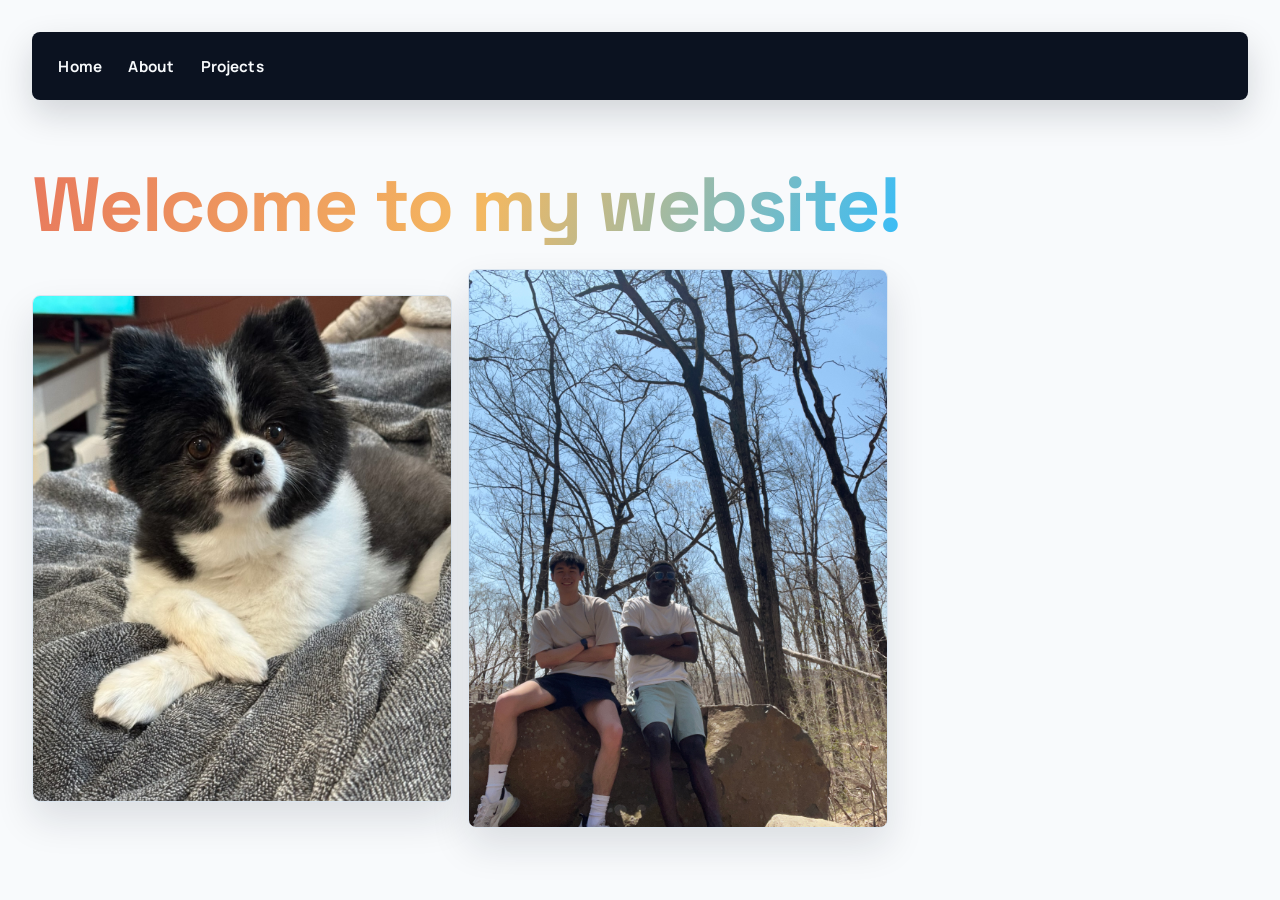
<file: index.html>
<html>
    <head>
        <title>Home Page</title>
        <link rel="preconnect" href="https://fonts.googleapis.com">
        <link rel="preconnect" href="https://fonts.gstatic.com" crossorigin>
        <link href="https://fonts.googleapis.com/css2?family=Manrope:wght@400;500;600;700&family=Space+Grotesk:wght@500;600;700&display=swap" rel="stylesheet">
        <link type="text/css" href="styles.css?v=2" rel="stylesheet"/>
    </head>

    <body>
        <div class="navbar">
            <a class="nav-option" href="index.html">Home</a>
            <a class="nav-option" href="about.html">About</a>
            <a class="nav-option" href="projects.html">Projects</a>
        </div>
        <h1>Welcome to my website!</h1>

        <section class="hero-images">
            <img src="images/photo1.jpg" alt="Screenshot or photo 1" class="hero-photo"/>
            <img src="images/photo2.jpg" alt="Screenshot or photo 2" class="hero-photo"/>
        </section>
    </body>
</html>
</file>
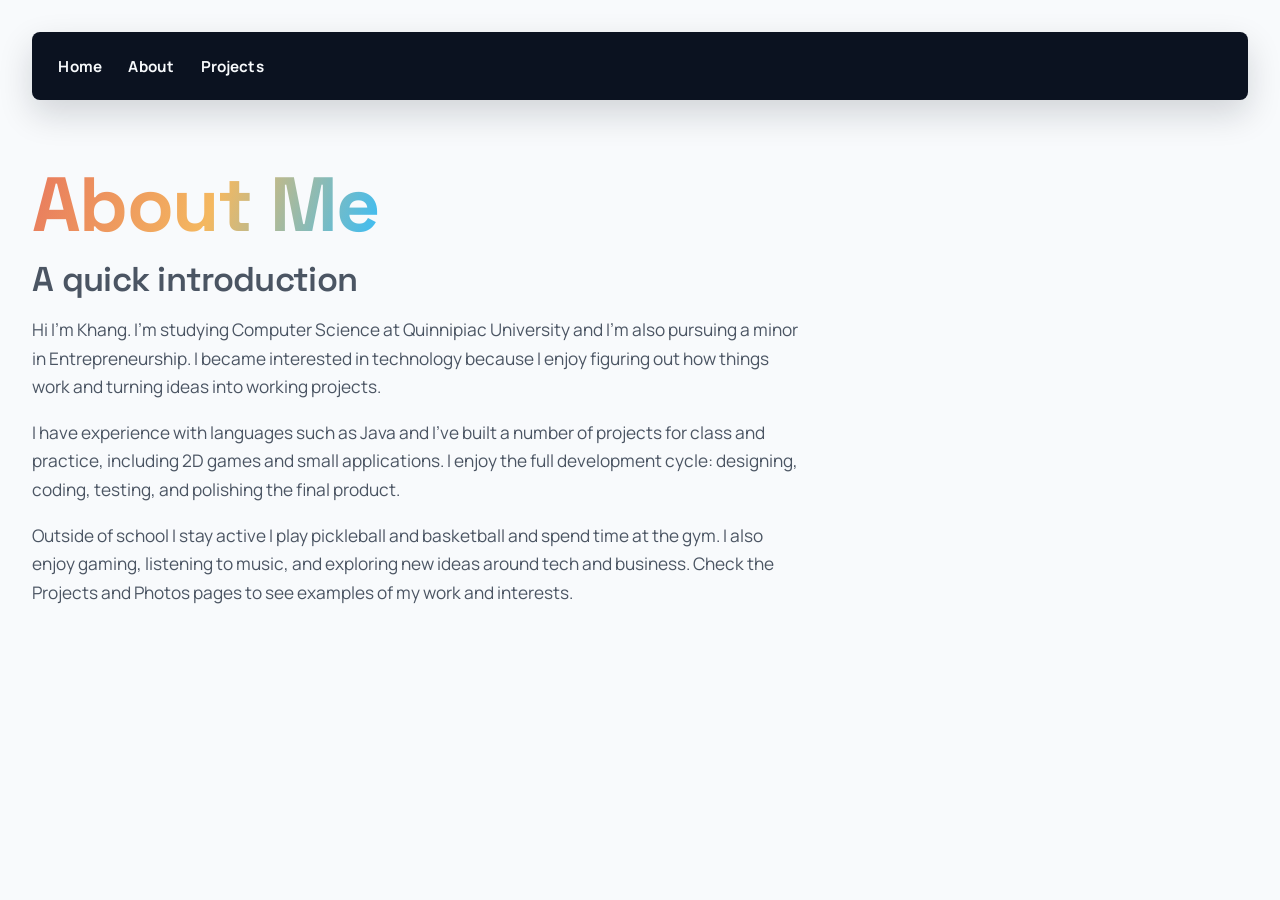
<file: about.html>
<html>
    <head>
        <title>About Page</title>
        <link rel="preconnect" href="https://fonts.googleapis.com">
        <link rel="preconnect" href="https://fonts.gstatic.com" crossorigin>
        <link href="https://fonts.googleapis.com/css2?family=Manrope:wght@400;500;600;700&family=Space+Grotesk:wght@500;600;700&display=swap" rel="stylesheet">
        <link type="text/css" href="styles.css?v=2" rel="stylesheet"/>
    </head>

    <body>
        <div class="navbar">
            <a class="nav-option" href="index.html">Home</a>
            <a class="nav-option" href="about.html">About</a>
            <a class="nav-option" href="projects.html">Projects</a>
        </div>
        <h1 class="header">About Me</h1>
        <h2 class="subheader">A quick introduction</h2>

        <p>Hi I’m Khang. I’m studying Computer Science at Quinnipiac University and I’m also pursuing a minor in Entrepreneurship. I became interested in technology because I enjoy figuring out how things work and turning ideas into working projects.</p>

        <p>I have experience with languages such as Java and I’ve built a number of projects for class and practice, including 2D games and small applications. I enjoy the full development cycle: designing, coding, testing, and polishing the final product.</p>

        <p>Outside of school I stay active I play pickleball and basketball and spend time at the gym. I also enjoy gaming, listening to music, and exploring new ideas around tech and business. Check the Projects and Photos pages to see examples of my work and interests.</p>
    </body>
</html>
</file>
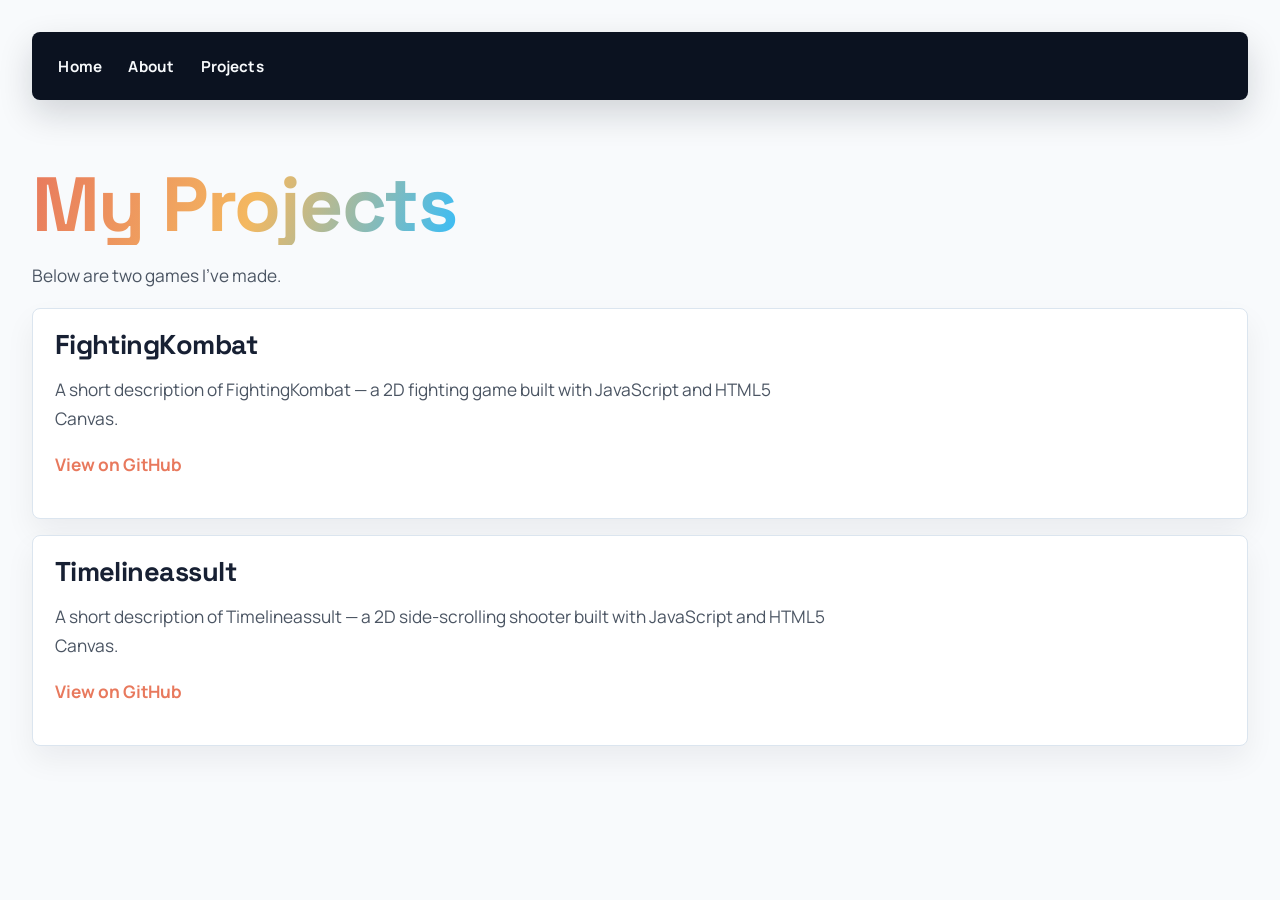
<file: projects.html>
<html>
    <head>
        <title>Projects</title>
        <link rel="preconnect" href="https://fonts.googleapis.com">
        <link rel="preconnect" href="https://fonts.gstatic.com" crossorigin>
        <link href="https://fonts.googleapis.com/css2?family=Manrope:wght@400;500;600;700&family=Space+Grotesk:wght@500;600;700&display=swap" rel="stylesheet">
        <link type="text/css" href="styles.css?v=2" rel="stylesheet"/>
    </head>

    <body>
        <div class="navbar">
            <a class="nav-option" href="index.html">Home</a>
            <a class="nav-option" href="about.html">About</a>
            <a class="nav-option" href="projects.html">Projects</a>
        </div>

        <h1 class="header">My Projects</h1>

        <p>Below are two games I've made.</p>

        <div class="projects">
            <article class="project">
                <h3>FightingKombat</h3>
                <p>A short description of FightingKombat — a 2D fighting game built with JavaScript and HTML5 Canvas.</p>
                <p>
                    <a class="project-link" href="https://github.com/JacobBatson/FightingKombat" target="_blank" rel="noopener noreferrer">View on GitHub</a>
                </p>
            </article>

            <article class="project">
                <h3>Timelineassult</h3>
                <p>A short description of Timelineassult — a 2D side-scrolling shooter built with JavaScript and HTML5 Canvas.</p>
                <p>
                    <a class="project-link" href="https://github.com/Khang-nguyen04/Timelineshawn-verson" target="_blank" rel="noopener noreferrer">View on GitHub</a>
                </p>
            </article>
        </div>

    </body>
</html>
</file>
<file: styles.css>
.root, :root {
    --font-heading: "Space Grotesk", sans-serif;
    --font-body: "Manrope", sans-serif;
    --accent: #e8795d;
    --accent-bright: #f4b860;
    --ink: #172033;
    --muted: #4b5563;
    --page-bg: #f8fafc;
    --nav-bg: #0b1220;
    --nav-text: #f8fafc;
    --card-bg: #ffffff;
    --card-border: #dbe5ef;
}

* {
    box-sizing: border-box;
}

body {
    margin: 0;
    padding: clamp(1rem, 3vw, 2rem);
    background: var(--page-bg);
    color: var(--ink);
    font-family: var(--font-body);
    font-size: 1rem;
    line-height: 1.65;
}

h1,
h2,
h3 {
    font-family: var(--font-heading);
    color: var(--ink);
    line-height: 1.05;
    letter-spacing: -0.02em;
}

h1 {
    width: fit-content;
    margin: clamp(2rem, 6vw, 4rem) 0 1rem;
    font-size: clamp(2.35rem, 7vw, 4.8rem);
    font-weight: 700;
    color: transparent;
    background: linear-gradient(110deg, var(--accent), var(--accent-bright) 52%, #38bdf8);
    background-clip: text;
    -webkit-background-clip: text;
}

h2 {
    margin: 0 0 1.2rem;
    font-size: clamp(1.35rem, 3vw, 2.15rem);
    font-weight: 600;
}

h3 {
    font-size: clamp(1.25rem, 2.5vw, 1.7rem);
    font-weight: 700;
}

p {
    max-width: 70ch;
    color: var(--muted);
    font-size: clamp(1rem, 1.5vw, 1.08rem);
}

a {
    color: var(--accent);
    transition: color 180ms ease, background-color 180ms ease, text-decoration-color 180ms ease;
}

.header {
    color: transparent;
}

.subheader {
    color: var(--muted);
    font-style: normal;
}

.navbar {
    display: flex;
    flex-wrap: wrap;
    gap: 0.35rem;
    align-items: center;
    background: var(--nav-bg);
    padding: 0.85rem 1rem;
    border-radius: 8px;
    box-shadow: 0 14px 34px rgba(11, 18, 32, 0.16);
}

.nav-option {
    position: relative;
    color: var(--nav-text);
    margin-right: 0;
    text-decoration: none;
    padding: 0.5rem 0.65rem;
    border-radius: 6px;
    font-size: 0.95rem;
    font-weight: 700;
    letter-spacing: 0.01em;
}

.nav-option::after {
    position: absolute;
    right: 0.65rem;
    bottom: 0.32rem;
    left: 0.65rem;
    height: 2px;
    content: "";
    background: linear-gradient(90deg, var(--accent), var(--accent-bright));
    border-radius: 999px;
    transform: scaleX(0);
    transform-origin: left;
    transition: transform 180ms ease;
}

.nav-option:hover,
.nav-option:focus-visible {
    background: rgba(255, 255, 255, 0.06);
    color: var(--accent-bright);
}

.nav-option:hover::after,
.nav-option:focus-visible::after {
    transform: scaleX(1);
}

/* Projects list styles */
.projects {
    display: grid;
    grid-template-columns: 1fr;
    gap: 1rem;
    margin-top: 1rem;
}

.project {
    background: var(--card-bg);
    border: 1px solid var(--card-border);
    padding: clamp(1rem, 3vw, 1.35rem);
    border-radius: 8px;
    box-shadow: 0 14px 30px rgba(15, 23, 42, 0.06);
}

.project h3 {
    margin: 0 0 0.5rem 0;
}

.project-link {
    display: inline-block;
    margin-right: 0.75rem;
    color: var(--accent);
    text-decoration: none;
    font-weight: 700;
    text-decoration-color: transparent;
}

.project-link:hover {
    color: #c65d44;
    text-decoration: underline;
    text-decoration-thickness: 2px;
    text-underline-offset: 0.25em;
}

/* Hero images on the index page */
.hero-images {
    display: flex;
    gap: 1rem;
    margin-top: 1.5rem;
    align-items: center;
}

.hero-photo {
    width: 100%;
    max-width: 420px;
    height: auto;
    border-radius: 8px;
    object-fit: cover;
    border: 1px solid var(--card-border);
    box-shadow: 0 18px 38px rgba(15, 23, 42, 0.12);
}

@media (max-width: 700px) {
    body {
        padding: 0.85rem;
    }

    h1 {
        margin-top: 1.75rem;
    }

    .navbar {
        padding: 0.65rem;
    }

    .hero-images {
        flex-direction: column;
    }
    .hero-photo {
        max-width: 100%;
    }
}
</file>
